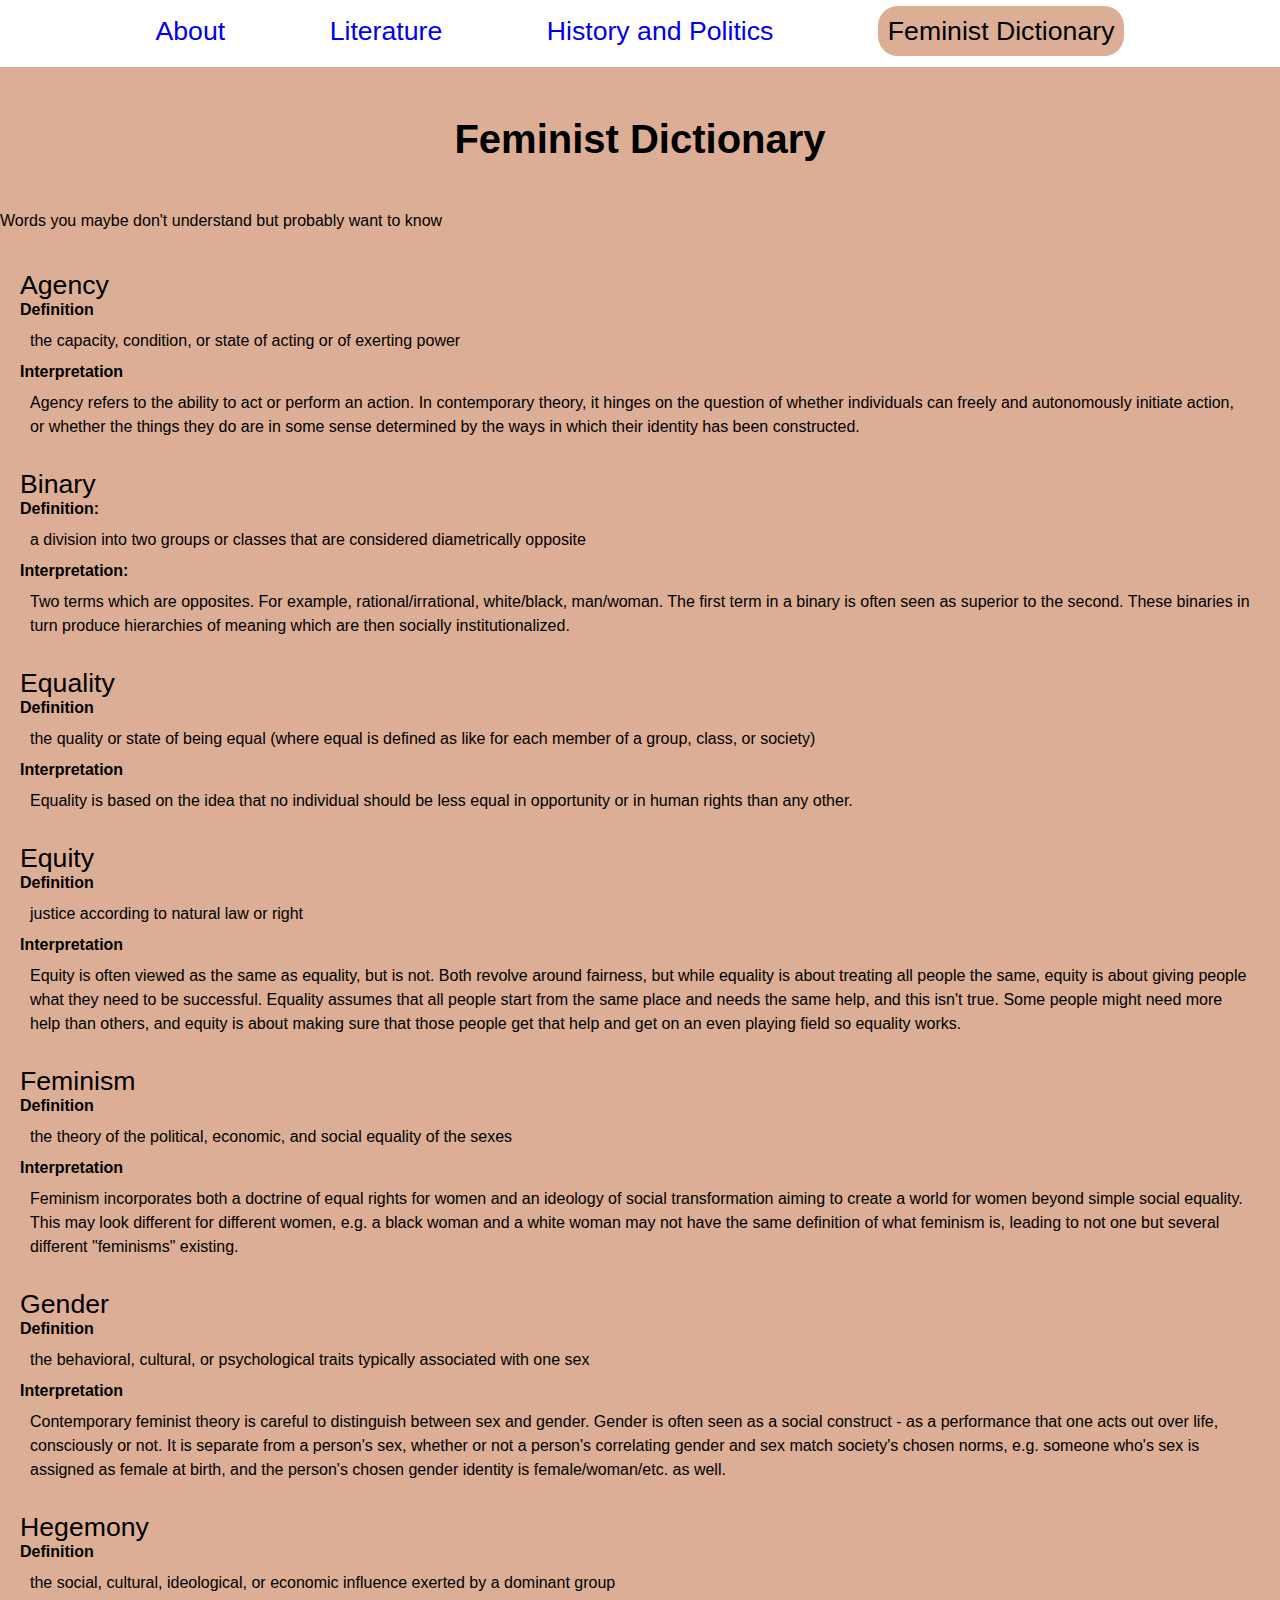
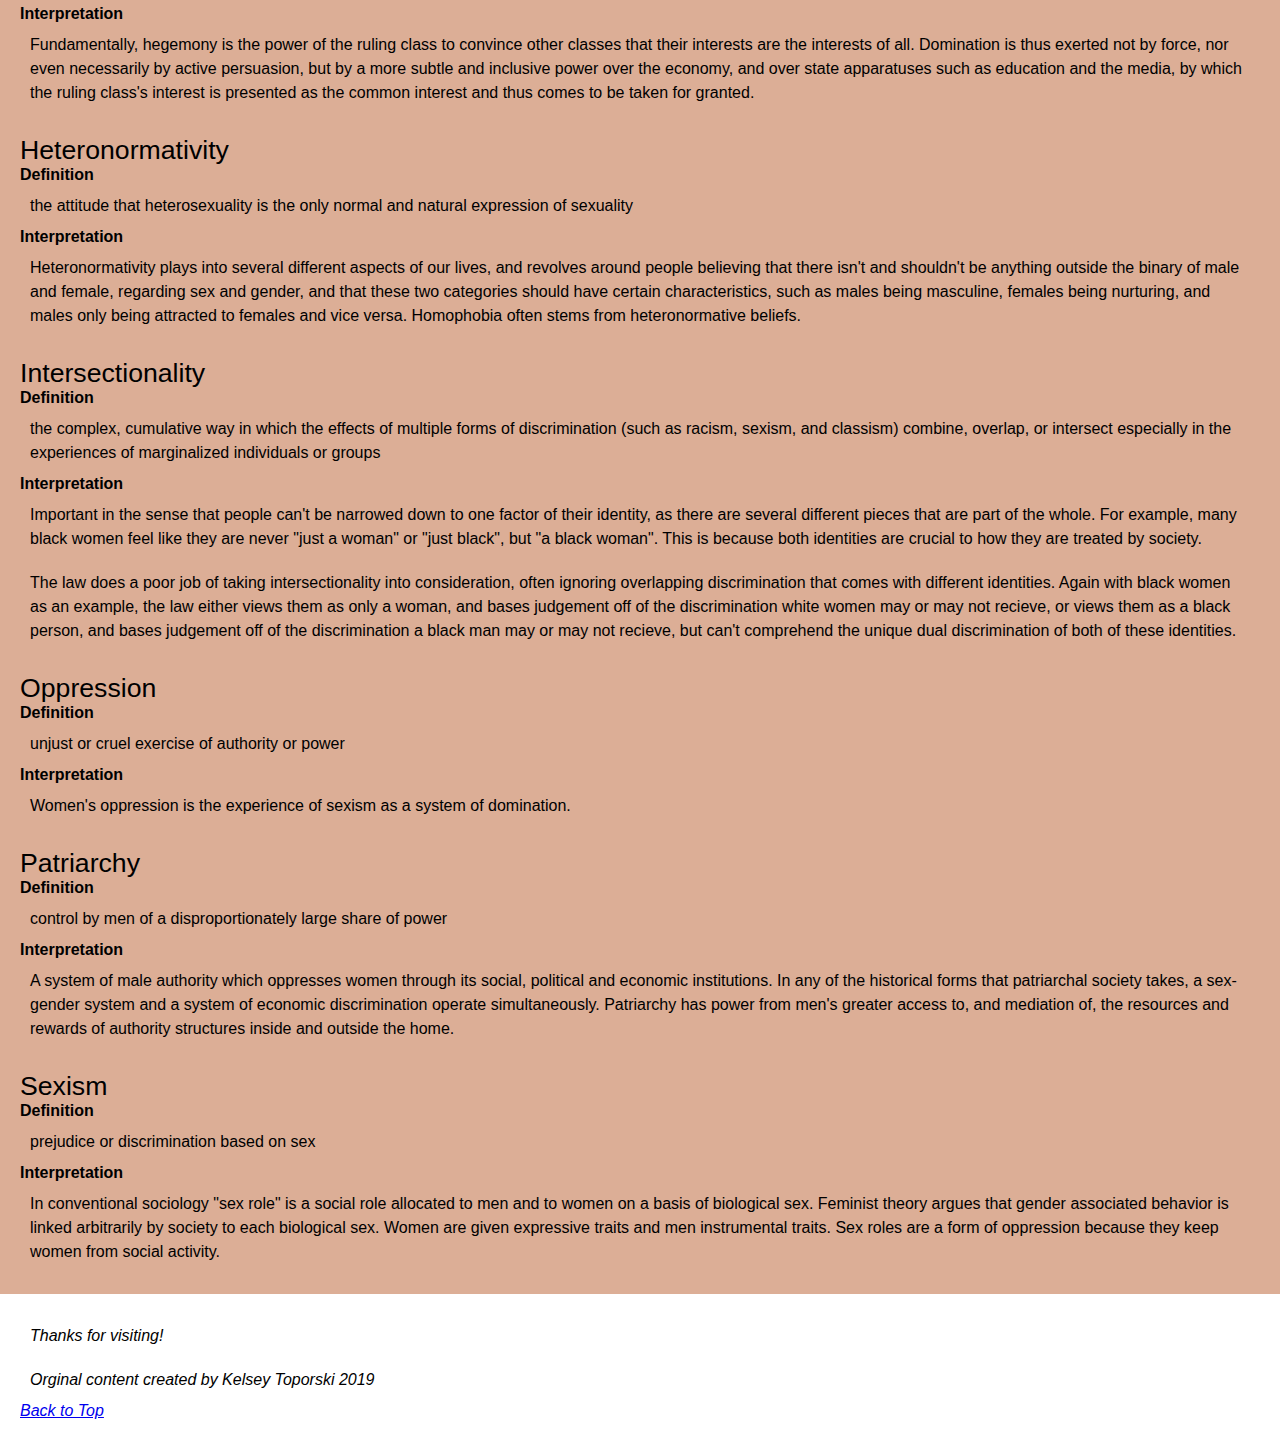
<file: femdict.html>
<!DOCTYPE html>
<html lang="en">
<head>
  <meta charset="UTF-8">

  <meta name="viewport" content="width=device-width, initial-scale=1.0">

  <!-- connects to the stylesheets -->
  <link rel="stylesheet" href="css/reset.css">
  <link rel="stylesheet" href="css/style.css">

  <!-- connect to a Google font -->  
  <!-- connect to a Font Aweseom font -->
  <!-- connect to a favicon -->

  <title>Women's Web - Dictionary</title>
</head>

<body>
  <header>
    <nav>
        <ul>
          <li><a href="index.html">About</a></li>
          <li><a href="literature.html">Literature</a></li>
          <li><a href="history.html">History and Politics</a></li>
          <li><a class="active" href="femdict.html">Feminist Dictionary</a></li>
        </ul>
    </nav>
      <!-- definitions from meriam webster -->
      <!-- interpretations from
            The Dictionary of Feminist Theory - Maggie Humm,
            Key Concepts In Post-Colonial Studies - Ashcroft, Bill, Gareth Griffiths, and Helen Tiffin,
            or myself -->
      <!-- interpretation of equity from https://everydayfeminism.com/2014/09/equality-is-not-enough/ -->

    <h1>Feminist Dictionary</h1>
    Words you maybe don't understand but probably want to know

  </header>

  <main>
  

      <!-- definitions from meriam webster -->
      <!-- interpretations from
            The Dictionary of Feminist Theory - Maggie Humm,
            Key Concepts In Post-Colonial Studies - Ashcroft, Bill, Gareth Griffiths, and Helen Tiffin,
            or myself -->
      <!-- interpretation of equity from https://everydayfeminism.com/2014/09/equality-is-not-enough/ -->

      <dl>
        <dt>Agency</dt>
        <dd>Definition
          <p>
            the capacity, condition, or state of acting or of exerting power
          </p>
        <dd>Interpretation
          <p>
            Agency refers to the ability to act or perform an action. In contemporary theory, it hinges on the question of whether individuals can freely and autonomously initiate action, or whether the things they do are in some sense determined by the ways in which their identity has been constructed.
          </p>

        <dt>Binary</dt>
        <dd>Definition:
          <p>
            a division into two groups or classes that are considered diametrically opposite
          </p></dd>
        <dd>Interpretation:
          <p>
            Two terms which are opposites. For example, rational/irrational, white/black, man/woman. The first term in a binary is often seen as superior to the second. These binaries in turn produce hierarchies of meaning which are then socially institutionalized.
          </p></dd>

        <dt>Equality</dt>
        <dd>Definition
          <p>
            the quality or state of being equal (where equal is defined as like for each member of a group, class, or society)
          </p></dd>
        <dd>Interpretation
          <p>
            Equality is based on the idea that no individual should be less equal in opportunity or in human rights than any other.
          </p></dd>
        
          
        <dt>Equity</dt>
        <dd>Definition
          <p>
            justice according to natural law or right
          </p></dd>
        <dd>Interpretation
          <p>
            Equity is often viewed as the same as equality, but is not. Both revolve around fairness, but while equality is about treating all people the same, equity is about giving people what they need to be successful. Equality assumes that all people start from the same place and needs the same help, and this isn't true. Some people might need more help than others, and equity is about making sure that those people get that help and get on an even playing field so equality works.
          </p></dd>
        
          
        <dt>Feminism</dt>
        <dd>Definition
          <p>
            the theory of the political, economic, and social equality of the sexes
          </p></dd>
        <dd>Interpretation
          <p>
            Feminism incorporates both a doctrine of equal rights for women and an ideology of social transformation aiming to create a world for women beyond simple social equality. This may look different for different women, e.g. a black woman and a white woman may not have the same definition of what feminism is, leading to not one but several different "feminisms" existing.
          </p></dd>
       
          
        <dt>Gender</dt>
        <dd>Definition
          <p>
            the behavioral, cultural, or psychological traits typically associated with one sex
          </p></dd>
        <dd>Interpretation
          <p>
            Contemporary feminist theory is careful to distinguish between sex and gender. Gender is often seen as a social construct - as a performance that one acts out over life, consciously or not. It is separate from a person's sex, whether or not a person's correlating gender and sex match society's chosen norms, e.g. someone who's sex is assigned as female at birth, and the person's chosen gender identity is female/woman/etc. as well.
          </p></dd>
        
          
        <dt>Hegemony</dt>
        <dd>Definition
          <p>
            the social, cultural, ideological, or economic influence exerted by a dominant group
          </p></dd>
        <dd>Interpretation
          <p>
            Fundamentally, hegemony is the power of the ruling class to convince other classes that their interests are the interests of all.  Domination is thus exerted not by force, nor even necessarily by active persuasion, but by a more subtle and inclusive power over the economy, and over state apparatuses such as education and the media, by which the ruling class's interest is presented as the common interest and thus comes to be taken for granted.
          </p></dd>
       
          
        <dt>Heteronormativity</dt>
        <dd>Definition
          <p>
            the attitude that heterosexuality is the only normal and natural expression of sexuality
          </p></dd>
        <dd>Interpretation
          <p>
            Heteronormativity plays into several different aspects of our lives, and revolves around people believing that there isn't and shouldn't be anything outside the binary of male and female, regarding sex and gender, and that these two categories should have certain characteristics, such as males being masculine, females being nurturing, and males only being attracted to females and vice versa. Homophobia often stems from heteronormative beliefs.
          </p></dd>
        
          
        <dt>Intersectionality</dt>
        <dd>Definition
          <p>
            the complex, cumulative way in which the effects of multiple forms of discrimination (such as racism, sexism, and classism) combine, overlap, or intersect especially in the experiences of marginalized individuals or groups
          </p></dd>
        <dd>Interpretation
          <p>
            Important in the sense that people can't be narrowed down to one factor of their identity, as there are several different pieces that are part of the whole. For example, many black women feel like they are never "just a woman" or "just black", but "a black woman". This is because both identities are crucial to how they are treated by society.
          </p>
          <p>
            The law does a poor job of taking intersectionality into consideration, often ignoring overlapping discrimination that comes with different identities. Again with black women as an example, the law either views them as only a woman, and bases judgement off of the discrimination white women may or may not recieve, or views them as a black person, and bases judgement off of the discrimination a black man may or may not recieve, but can't comprehend the unique dual discrimination of both of these identities.
          </p></dd>
           
          
        <dt>Oppression</dt>
        <dd>Definition
          <p>
            unjust or cruel exercise of authority or power
          </p></dd>
        <dd>Interpretation
          <p>
            Women's oppression is the experience of sexism as a system of domination.
          </p></dd>
       
          
        <dt>Patriarchy</dt>
        <dd>Definition
          <p>
            control by men of a disproportionately large share of power
          </p></dd>
        <dd>Interpretation
          <p>
            A system of male authority which oppresses women through its social, political and economic institutions. In any of the historical forms that patriarchal society takes, a sex-gender system and a system of economic discrimination operate simultaneously. Patriarchy has power from men's greater access to, and mediation of, the resources and rewards of authority structures inside and outside the home.
          </p></dd>
             
          
        <dt>Sexism</dt>
        <dd>Definition
          <p>
            prejudice or discrimination based on sex
          </p></dd>
        <dd>Interpretation
          <p>
            In conventional sociology "sex role" is a social role allocated to men and to women on a basis of biological sex. Feminist theory argues that gender associated behavior is linked arbitrarily by society to each biological sex. Women are given expressive traits and men instrumental traits. Sex roles are a form of oppression because they keep women from social activity.
          </p></dd>
      </dl>

    </main>

    <footer>
      <p class="thanks">
        Thanks for visiting! <i class="far fa-grin"></i>
      </p>
      <p>Orginal content created by Kelsey Toporski 2019</p>

      <a href="#top" class="tops">Back to Top</a>
    </footer>

</body>
</html>
</file>
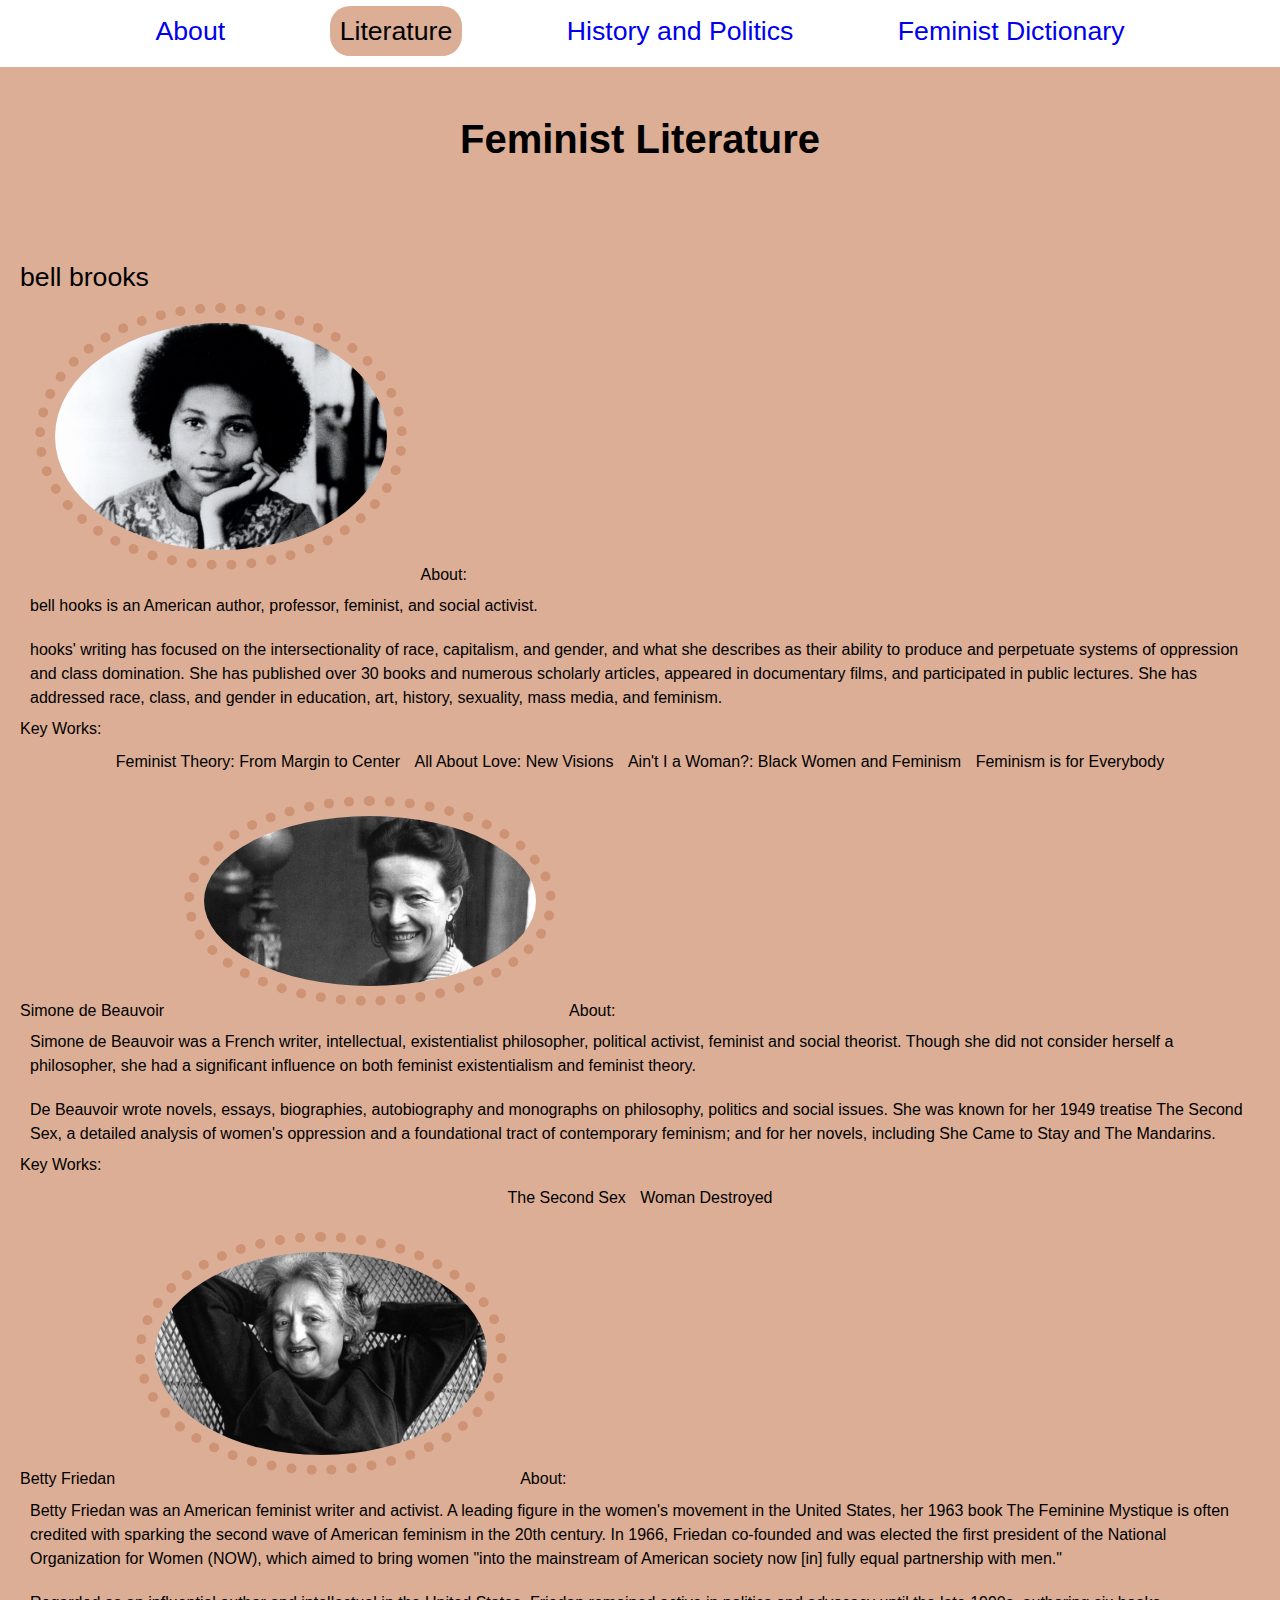
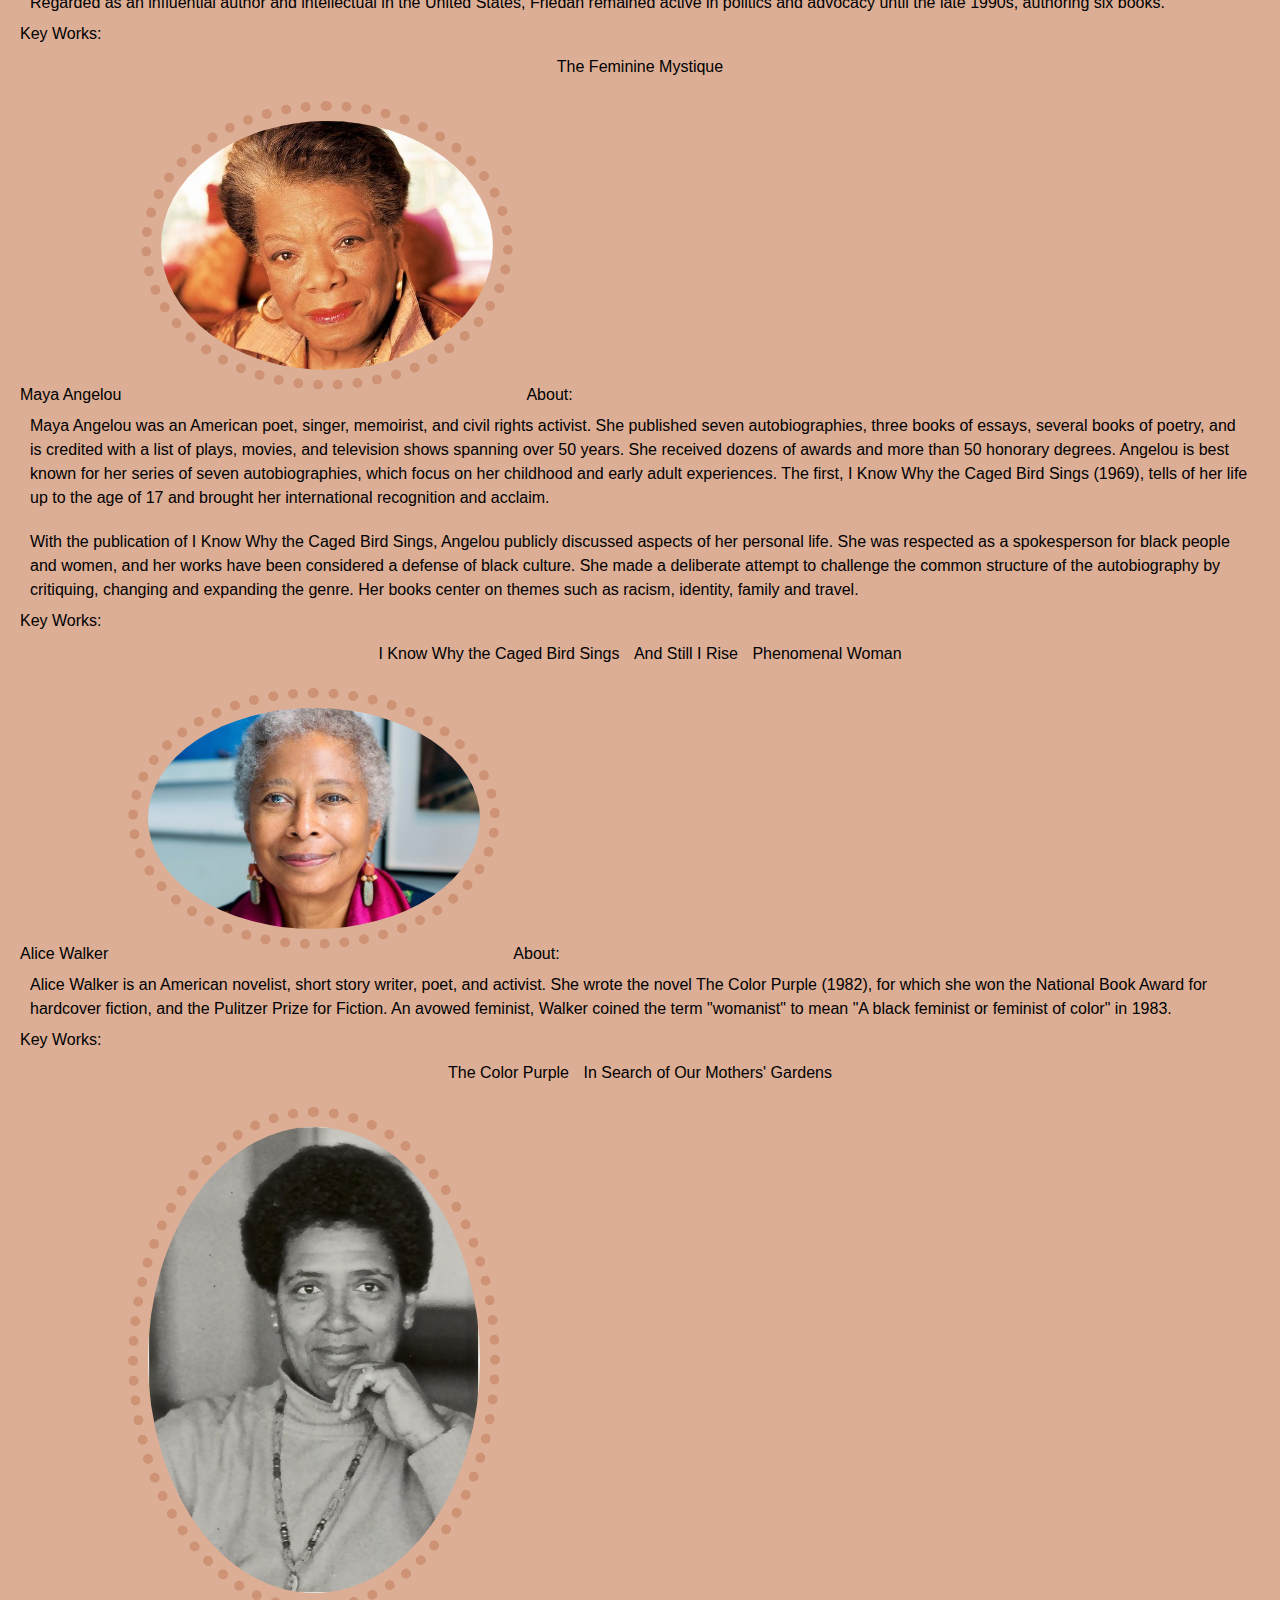
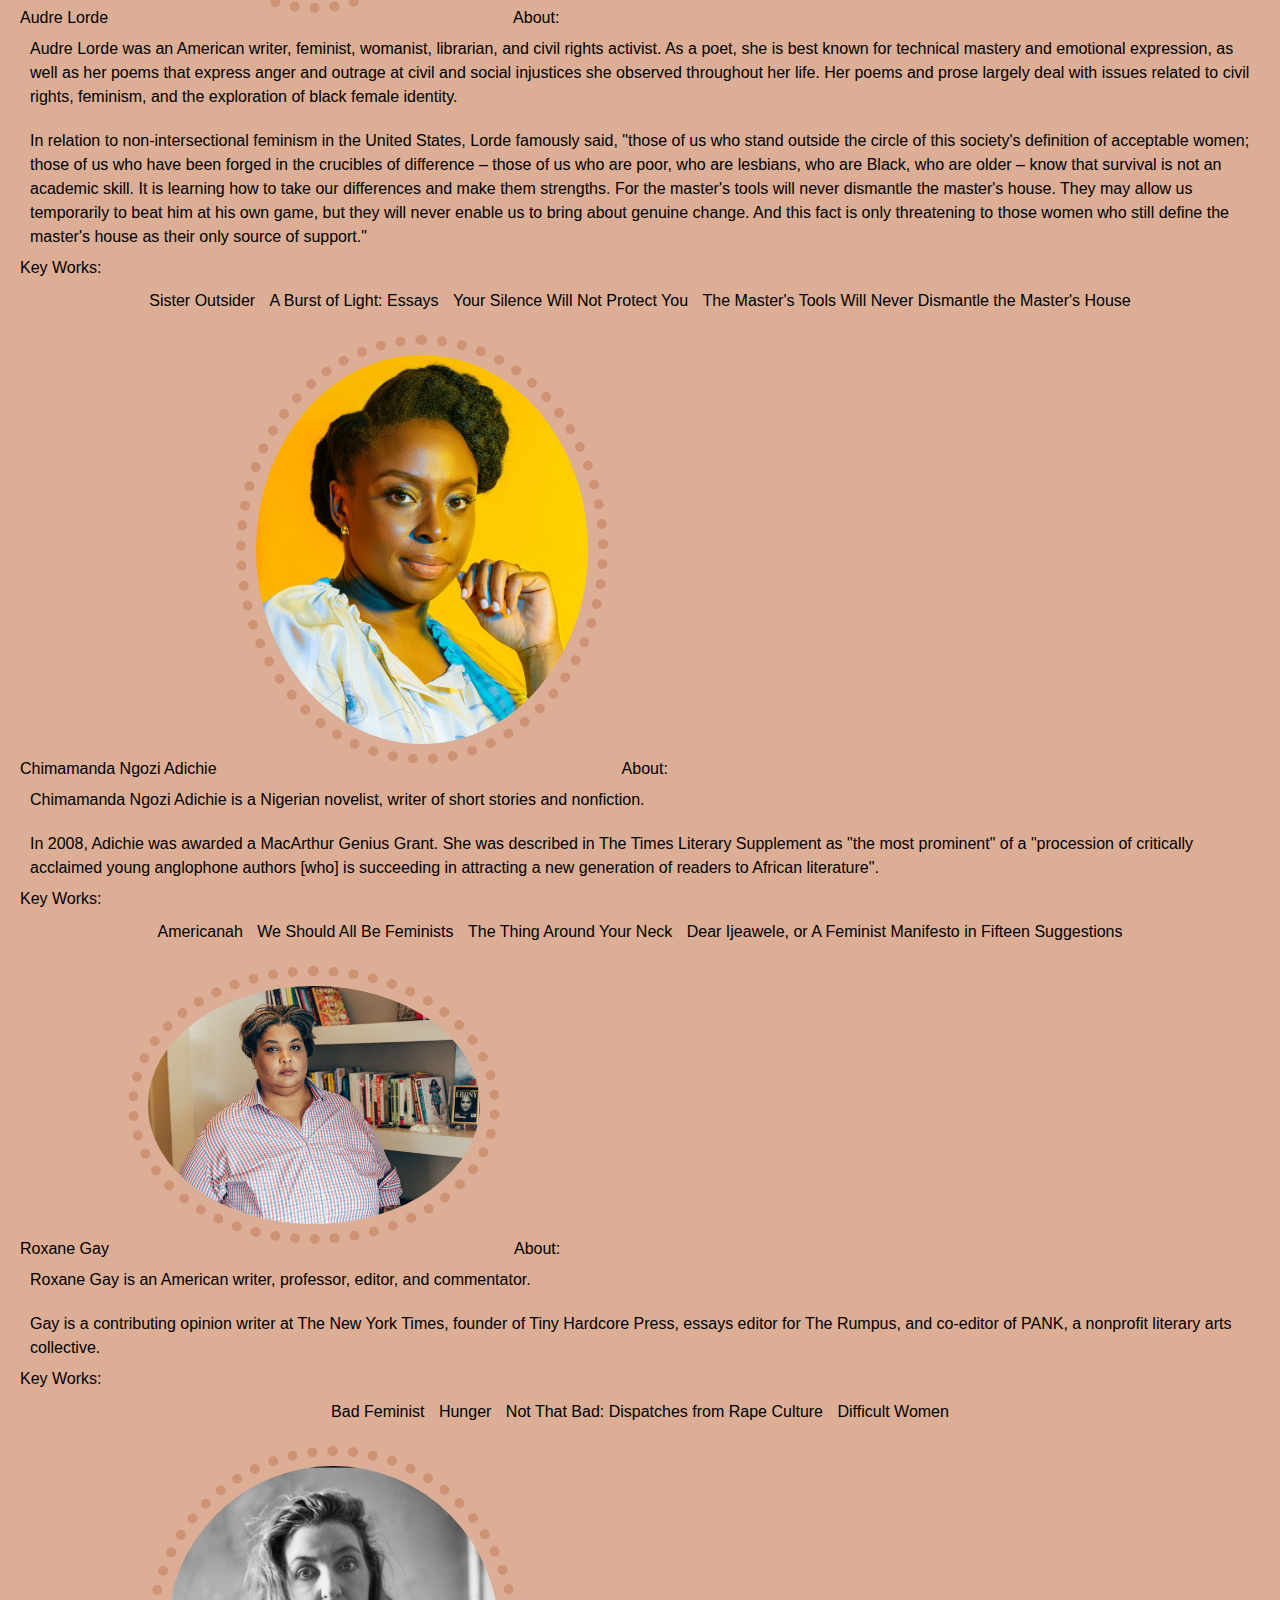
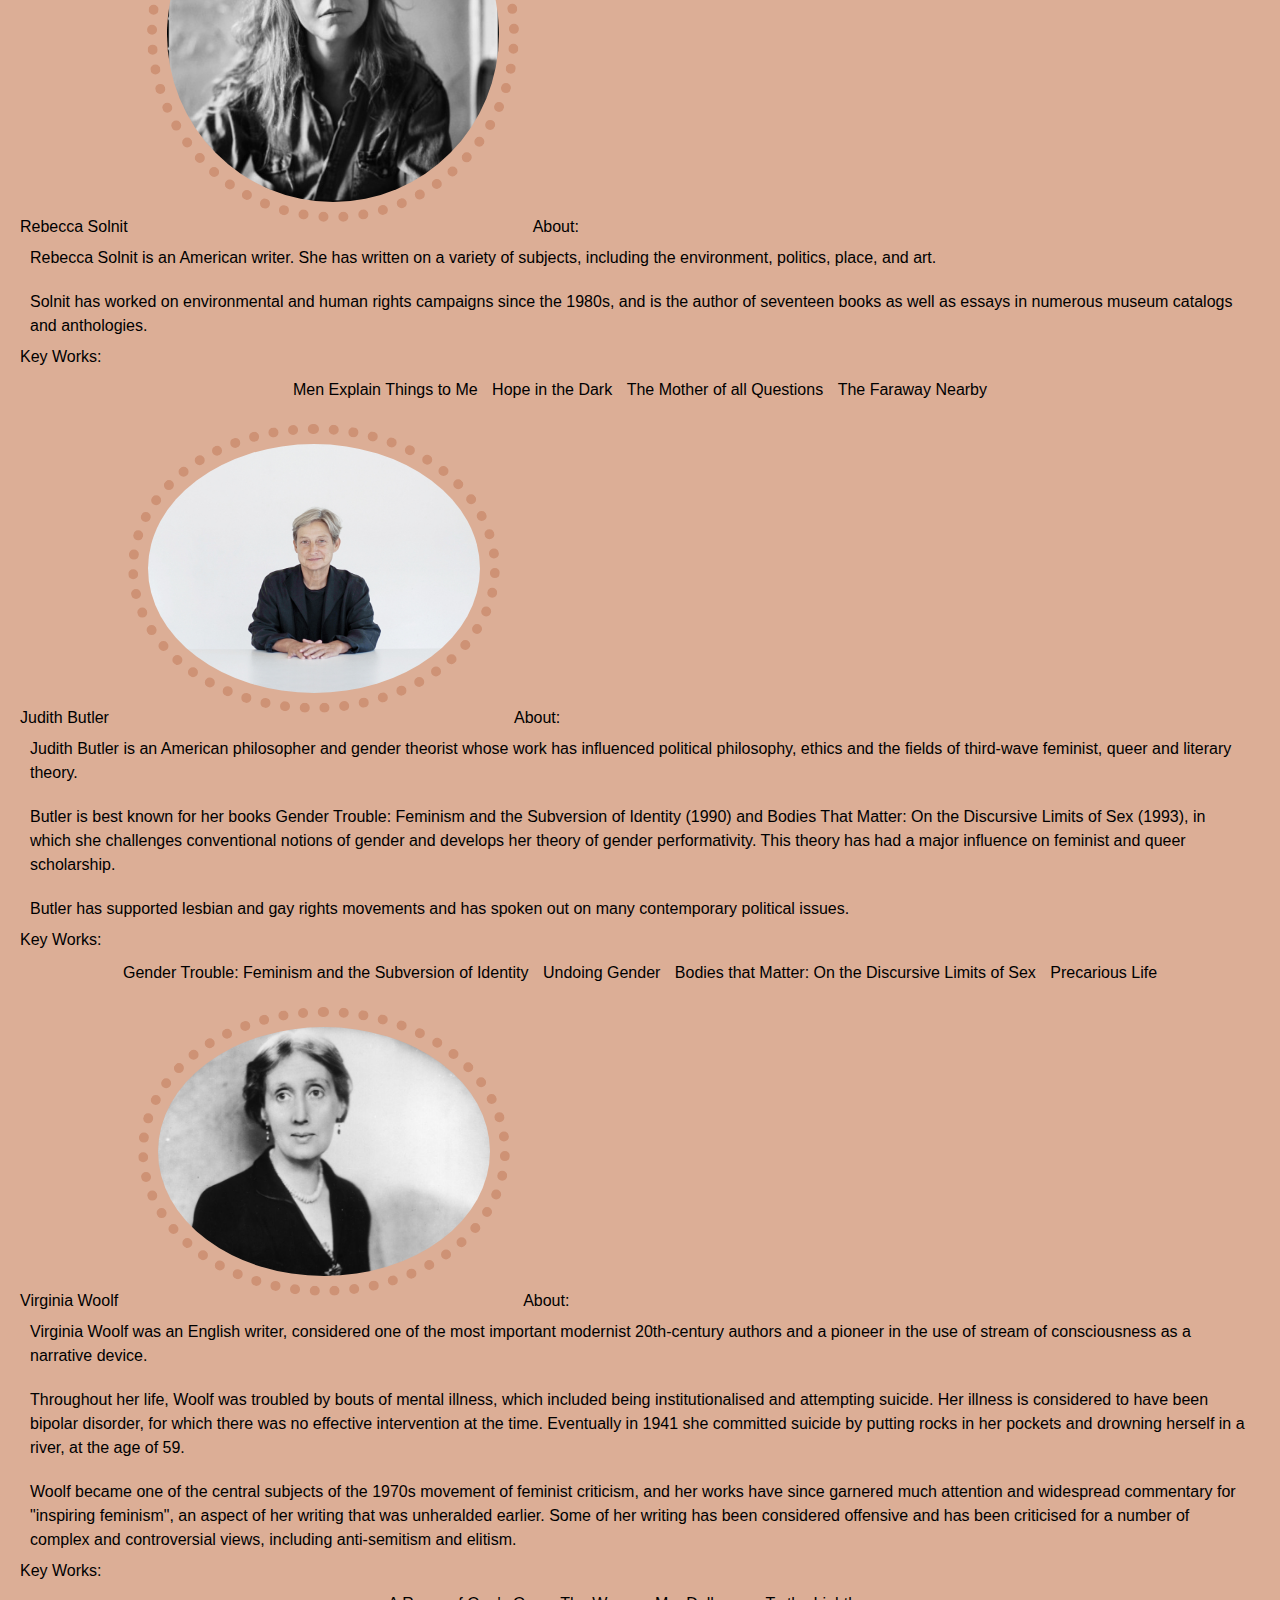
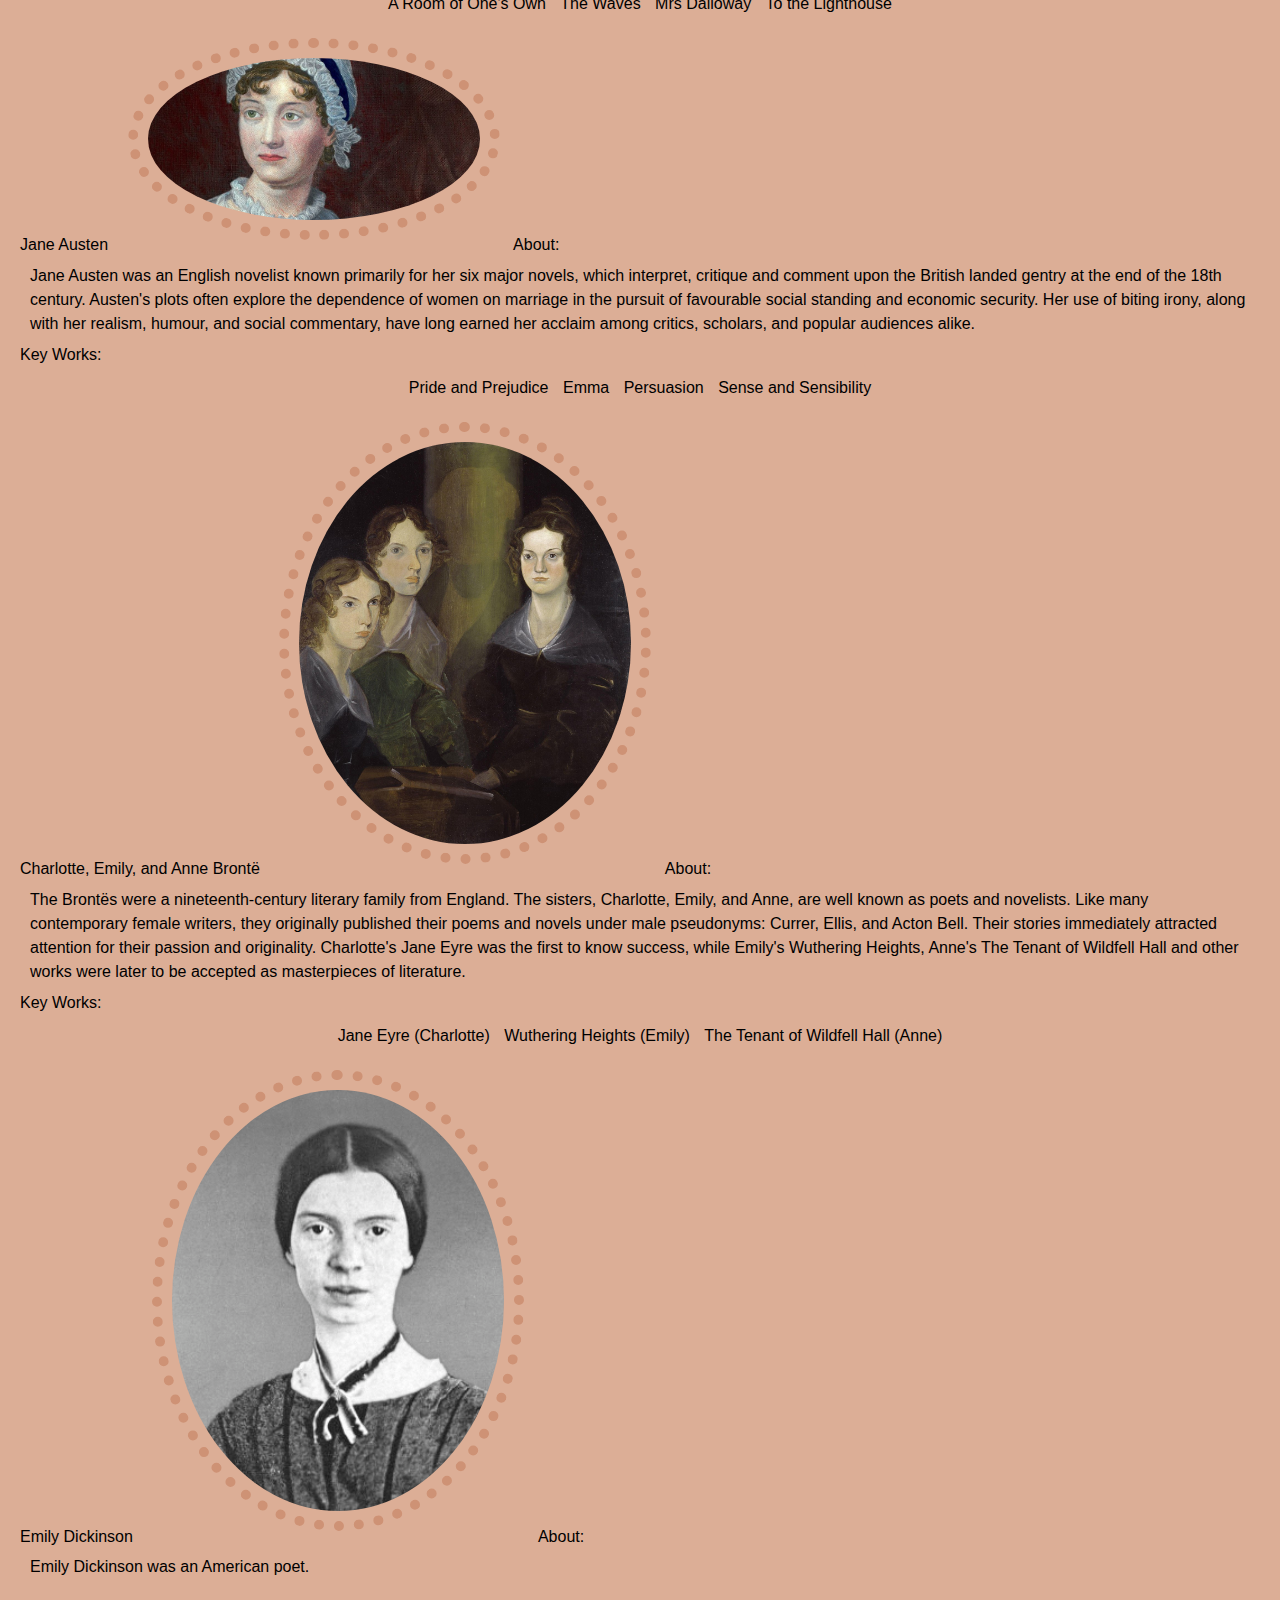
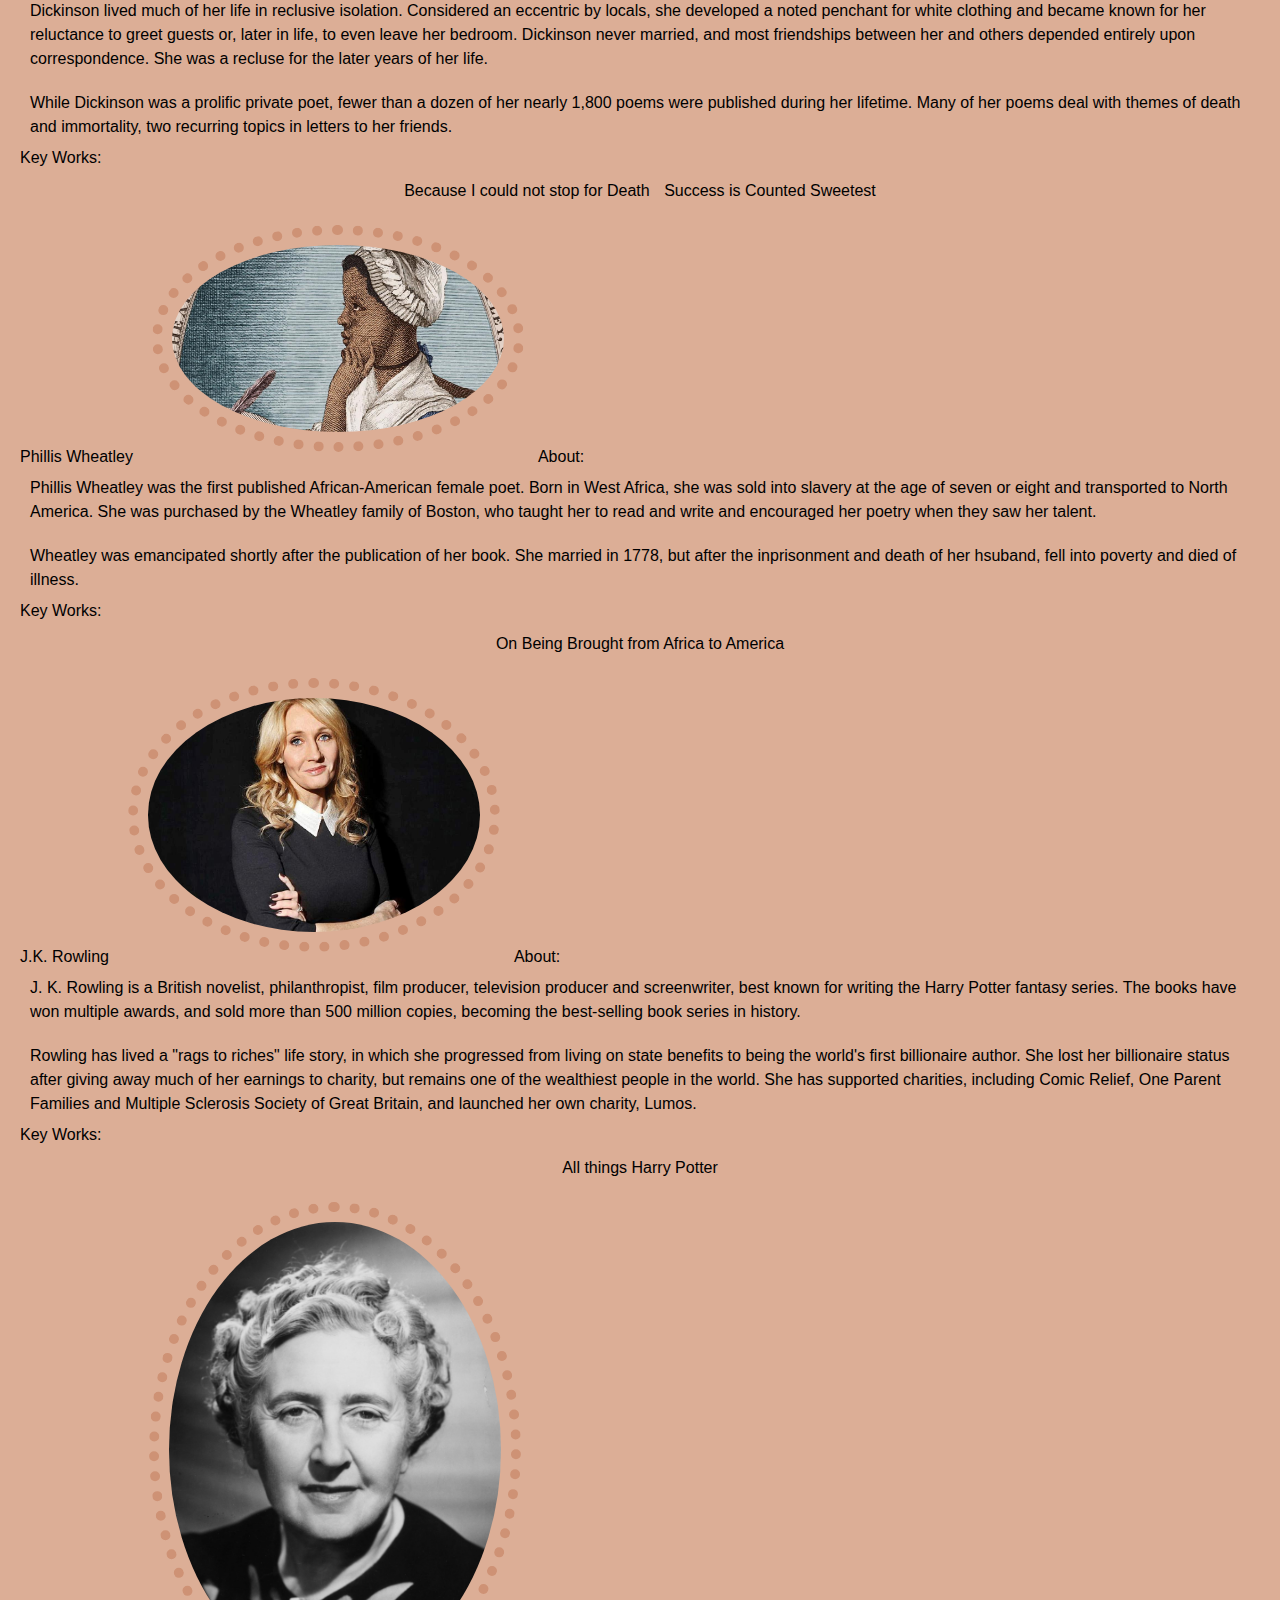
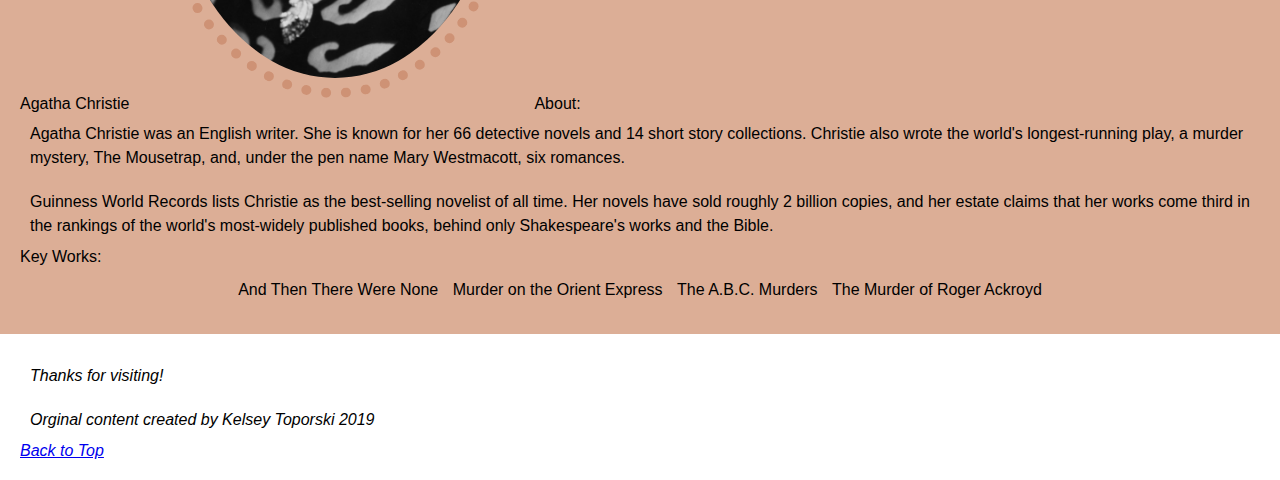
<file: literature.html>
<!DOCTYPE html>
<html lang="en">
<head>
  <meta charset="UTF-8">

  <meta name="viewport" content="width=device-width, initial-scale=1.0">

  <!-- connects to the stylesheets -->
  <link rel="stylesheet" href="css/reset.css">
  <link rel="stylesheet" href="css/style.css">

  <!-- connect to a Google font -->  
  <!-- connect to a Font Aweseom font -->
  <!-- connect to a favicon -->

  <title>Women's Web - Literature</title>
</head>

<body>
  <header>
    <nav>
        <ul>
          <li><a href="index.html">About</a></li>
          <li><a class="active" href="literature.html">Literature</a></li>
          <li><a href="history.html">History and Politics</a></li>
          <li><a href="femdict.html">Feminist Dictionary</a></li>
        </ul>
    </nav>
      <!-- definitions from meriam webster -->
      <!-- interpretations from
            The Dictionary of Feminist Theory - Maggie Humm,
            Key Concepts In Post-Colonial Studies - Ashcroft, Bill, Gareth Griffiths, and Helen Tiffin,
            or myself -->
      <!-- interpretation of equity from https://everydayfeminism.com/2014/09/equality-is-not-enough/ -->

    <h1>Feminist Literature</h1>
  </header>

  <main>

  <div>
  <h2>bell brooks</h2>
  <img src="images/bell_hooks.jpg"  width="200" alt="Image of bell hooks">
  About:
    <p>
      bell hooks is an American author, professor, feminist, and social activist.
    </p>
    <p>
      hooks' writing has focused on the intersectionality of race, capitalism, and gender, and what she describes as their ability to produce and perpetuate systems of oppression and class domination. She has published over 30 books and numerous scholarly articles, appeared in documentary films, and participated in public lectures. She has addressed race, class, and gender in education, art, history, sexuality, mass media, and feminism.
    </p>
  Key Works:
    <ul>
      <li>Feminist Theory: From Margin to Center</li>
      <li>All About Love: New Visions</li>
      <li>Ain't I a Woman?: Black Women and Feminism</li>
      <li>Feminism is for Everybody</li>
    </ul>
  </div>

  <div>
  Simone de Beauvoir
  <img src="images/simone_db.jpg"  width="200" alt="Image of Simone de Beauvoir">
  About:
    <p>
      Simone de Beauvoir was a French writer, intellectual, existentialist philosopher, political activist, feminist and social theorist. Though she did not consider herself a philosopher, she had a significant influence on both feminist existentialism and feminist theory.
    </p>
    <p>
      De Beauvoir wrote novels, essays, biographies, autobiography and monographs on philosophy, politics and social issues. She was known for her 1949 treatise The Second Sex, a detailed analysis of women's oppression and a foundational tract of contemporary feminism; and for her novels, including She Came to Stay and The Mandarins.
    </p>
  Key Works:
    <ul>
      <li>The Second Sex</li>
      <li>Woman Destroyed</li>
    </ul>
  </div>

  <div>
  Betty Friedan
  <img src="images/betty_friedan.jpg"  width="200" alt="Image of Betty Friedan">
  About:
    <p>
      Betty Friedan was an American feminist writer and activist. A leading figure in the women's movement in the United States, her 1963 book The Feminine Mystique is often credited with sparking the second wave of American feminism in the 20th century. In 1966, Friedan co-founded and was elected the first president of the National Organization for Women (NOW), which aimed to bring women "into the mainstream of American society now [in] fully equal partnership with men."
    </p>
    <p>
      Regarded as an influential author and intellectual in the United States, Friedan remained active in politics and advocacy until the late 1990s, authoring six books.
    </p>
  Key Works:
    <ul>
      <li>The Feminine Mystique</li>
    </ul>
  </div>

  <div>
  Maya Angelou
  <img src="images/maya_angelou.jpg"  width="200" alt="Image of Maya Angelou">
  About:
    <p>
      Maya Angelou was an American poet, singer, memoirist, and civil rights activist. She published seven autobiographies, three books of essays, several books of poetry, and is credited with a list of plays, movies, and television shows spanning over 50 years. She received dozens of awards and more than 50 honorary degrees. Angelou is best known for her series of seven autobiographies, which focus on her childhood and early adult experiences. The first, I Know Why the Caged Bird Sings (1969), tells of her life up to the age of 17 and brought her international recognition and acclaim.
    </p>
    <p>
      With the publication of I Know Why the Caged Bird Sings, Angelou publicly discussed aspects of her personal life. She was respected as a spokesperson for black people and women, and her works have been considered a defense of black culture. She made a deliberate attempt to challenge the common structure of the autobiography by critiquing, changing and expanding the genre. Her books center on themes such as racism, identity, family and travel.
    </p>
  Key Works:
    <ul>
      <li>I Know Why the Caged Bird Sings</li>
      <li>And Still I Rise</li>
      <li>Phenomenal Woman</li>
    </ul>
  </div>

      <!-- <script>
        alert("HI");
        console.log("hey good lookin");
      </script> -->

      <div>
      Alice Walker
      <img src="images/alice_walker.jpg"  width="200" alt="Image of Alice Walker">
      About:
        <p>
          Alice Walker is an American novelist, short story writer, poet, and activist. She wrote the novel The Color Purple (1982), for which she won the National Book Award for hardcover fiction, and the Pulitzer Prize for Fiction. An avowed feminist, Walker coined the term "womanist" to mean "A black feminist or feminist of color" in 1983.
        </p>
      Key Works:
        <ul>
          <li>The Color Purple</li>
          <li>In Search of Our Mothers' Gardens</li>
        </ul>
      </div>

      <div>
      Audre Lorde
      <img src="images/audre_lorde.jpg"  width="200" alt="Image of Audre Lorde">
      About:
        <p>
          Audre Lorde was an American writer, feminist, womanist, librarian, and civil rights activist. As a poet, she is best known for technical mastery and emotional expression, as well as her poems that express anger and outrage at civil and social injustices she observed throughout her life. Her poems and prose largely deal with issues related to civil rights, feminism, and the exploration of black female identity.
        </p>
        <p>
          In relation to non-intersectional feminism in the United States, Lorde famously said, "those of us who stand outside the circle of this society's definition of acceptable women; those of us who have been forged in the crucibles of difference – those of us who are poor, who are lesbians, who are Black, who are older – know that survival is not an academic skill. It is learning how to take our differences and make them strengths. For the master's tools will never dismantle the master's house. They may allow us temporarily to beat him at his own game, but they will never enable us to bring about genuine change. And this fact is only threatening to those women who still define the master's house as their only source of support."
        </p>
      Key Works:
        <ul>
          <li>Sister Outsider</li>
          <li>A Burst of Light: Essays</li>
          <li>Your Silence Will Not Protect You</li>
          <li>The Master's Tools Will Never Dismantle the Master's House</li>
        </ul>
      </div>

      <div>
      Chimamanda Ngozi Adichie
      <img src="images/chimamanda.jpg"  width="200" alt="Image of Chimamanda Ngozi Adichie">
      About:
        <p>
          Chimamanda Ngozi Adichie is a Nigerian novelist, writer of short stories and nonfiction.
        </p>
        <p>
          In 2008, Adichie was awarded a MacArthur Genius Grant. She was described in The Times Literary Supplement as "the most prominent" of a "procession of critically acclaimed young anglophone authors [who] is succeeding in attracting a new generation of readers to African literature".
        </p>
      Key Works:
        <ul>
          <li>Americanah</li>
          <li>We Should All Be Feminists</li>
          <li>The Thing Around Your Neck</li>
          <li>Dear Ijeawele, or A Feminist Manifesto in Fifteen Suggestions</li>
        </ul>
      </div>

      <div>
      Roxane Gay
      <img src="images/roxane_gay.jpg"  width="200" alt="Image of Roxane Gay">
      About:
        <p>
          Roxane Gay is an American writer, professor, editor, and commentator.
        </p>
        <p>
          Gay is a contributing opinion writer at The New York Times, founder of Tiny Hardcore Press, essays editor for The Rumpus, and co-editor of PANK, a nonprofit literary arts collective.
        </p>
      Key Works:
        <ul>
          <li>Bad Feminist</li>
          <li>Hunger</li>
          <li>Not That Bad: Dispatches from Rape Culture</li>
          <li>Difficult Women</li>
        </ul>
      </div>

      <div>
      Rebecca Solnit
      <img src="images/rebecca_solnit.jpg"  width="200" alt="Image of Rebecca Solnit">
      About:
        <p>
          Rebecca Solnit is an American writer. She has written on a variety of subjects, including the environment, politics, place, and art.
        </p>
        <p>
          Solnit has worked on environmental and human rights campaigns since the 1980s, and is the author of seventeen books as well as essays in numerous museum catalogs and anthologies.
        </p>
      Key Works:
        <ul>
          <li>Men Explain Things to Me</li>
          <li>Hope in the Dark</li>
          <li>The Mother of all Questions</li>
          <li>The Faraway Nearby</li>
        </ul>
      </div>

      <div>
      Judith Butler
      <img src="images/judith_butler.jpg"  width="200" alt="Image of Judith Butler">
      About:
        <p>
          Judith Butler is an American philosopher and gender theorist whose work has influenced political philosophy, ethics and the fields of third-wave feminist, queer and literary theory.
        </p>
        <p>
          Butler is best known for her books Gender Trouble: Feminism and the Subversion of Identity (1990) and Bodies That Matter: On the Discursive Limits of Sex (1993), in which she challenges conventional notions of gender and develops her theory of gender performativity. This theory has had a major influence on feminist and queer scholarship.
        </p>
        <p>
          Butler has supported lesbian and gay rights movements and has spoken out on many contemporary political issues.
        </p>
      Key Works:
        <ul>
          <li>Gender Trouble: Feminism and the Subversion of Identity</li>
          <li>Undoing Gender</li>
          <li>Bodies that Matter: On the Discursive Limits of Sex</li>
          <li>Precarious Life</li>
        </ul>
      </div>

      <div>
      Virginia Woolf
      <img src="images/virginia_woolf.jpg"  width="200" alt="Image of Virginia Woolf">
      About:
        <p>
          Virginia Woolf was an English writer, considered one of the most important modernist 20th-century authors and a pioneer in the use of stream of consciousness as a narrative device.
        </p>
        <p>
          Throughout her life, Woolf was troubled by bouts of mental illness, which included being institutionalised and attempting suicide. Her illness is considered to have been bipolar disorder, for which there was no effective intervention at the time. Eventually in 1941 she committed suicide by putting rocks in her pockets and drowning herself in a river, at the age of 59.
        </p>
        <p>
          Woolf became one of the central subjects of the 1970s movement of feminist criticism, and her works have since garnered much attention and widespread commentary for "inspiring feminism", an aspect of her writing that was unheralded earlier. Some of her writing has been considered offensive and has been criticised for a number of complex and controversial views, including anti-semitism and elitism.
        </p>
      Key Works:
        <ul>
          <li>A Room of One's Own</li>
          <li>The Waves</li>
          <li>Mrs Dalloway</li>
          <li>To the Lighthouse</li>
        </ul>
      </div>

      <div>
      Jane Austen
      <img src="images/jane_austen.jpg"  width="200" alt="Image of Jane Austen">
      About:
        <p>
          Jane Austen was an English novelist known primarily for her six major novels, which interpret, critique and comment upon the British landed gentry at the end of the 18th century. Austen's plots often explore the dependence of women on marriage in the pursuit of favourable social standing and economic security. Her use of biting irony, along with her realism, humour, and social commentary, have long earned her acclaim among critics, scholars, and popular audiences alike.
        </p>
      Key Works:
        <ul>
          <li>Pride and Prejudice</li>
          <li>Emma</li>
          <li>Persuasion</li>
          <li>Sense and Sensibility</li>
        </ul>
      </div>

      <div>
      Charlotte, Emily, and Anne Brontë
      <img src="images/bronte_sisters.jpg"  width="200" alt="Image of Charlotte, Emily, and Anne Brontë">
      About:
        <p>
          The Brontës were a nineteenth-century literary family from England. The sisters, Charlotte, Emily, and Anne, are well known as poets and novelists. Like many contemporary female writers, they originally published their poems and novels under male pseudonyms: Currer, Ellis, and Acton Bell. Their stories immediately attracted attention for their passion and originality. Charlotte's Jane Eyre was the first to know success, while Emily's Wuthering Heights, Anne's The Tenant of Wildfell Hall and other works were later to be accepted as masterpieces of literature.
        </p>
      Key Works:
        <ul>
          <li>Jane Eyre (Charlotte)</li>
          <li>Wuthering Heights (Emily)</li>
          <li>The Tenant of Wildfell Hall (Anne)</li>
        </ul>
      </div>

      <div>
      Emily Dickinson
      <img src="images/emily_d.jpg"  width="200" alt="Image of Emily Dickinson">
      About:
        <p>
          Emily Dickinson was an American poet.
        </p>
        <p>
          Dickinson lived much of her life in reclusive isolation. Considered an eccentric by locals, she developed a noted penchant for white clothing and became known for her reluctance to greet guests or, later in life, to even leave her bedroom. Dickinson never married, and most friendships between her and others depended entirely upon correspondence. She was a recluse for the later years of her life.
        </p>
        <p>
          While Dickinson was a prolific private poet, fewer than a dozen of her nearly 1,800 poems were published during her lifetime. Many of her poems deal with themes of death and immortality, two recurring topics in letters to her friends.
        </p>
      Key Works:
        <ul>
          <li>Because I could not stop for Death</li>
          <li>Success is Counted Sweetest</li>
        </ul>
      </div>

      <div>
      Phillis Wheatley
      <img src="images/phillis_w.jpg"  width="200" alt="Image of Phillis Wheatley">
      About:
        <p>
          Phillis Wheatley was the first published African-American female poet. Born in West Africa, she was sold into slavery at the age of seven or eight and transported to North America. She was purchased by the Wheatley family of Boston, who taught her to read and write and encouraged her poetry when they saw her talent.
        </p>
        <p>
          Wheatley was emancipated shortly after the publication of her book. She married in 1778, but after the inprisonment and death of her hsuband, fell into poverty and died of illness.
        </p>
      Key Works:
        <ul>
          <li>On Being Brought from Africa to America</li>
        </ul>
      </div>

      <div>
      J.K. Rowling
      <img src="images/jk_rowling.jpg"  width="200" alt="Image of J.K. Rowling">
      About:
        <p>
          J. K. Rowling is a British novelist, philanthropist, film producer, television producer and screenwriter, best known for writing the Harry Potter fantasy series. The books have won multiple awards, and sold more than 500 million copies, becoming the best-selling book series in history.
        </p>
        <p>
          Rowling has lived a "rags to riches" life story, in which she progressed from living on state benefits to being the world's first billionaire author. She lost her billionaire status after giving away much of her earnings to charity, but remains one of the wealthiest people in the world. She has supported charities, including Comic Relief, One Parent Families and Multiple Sclerosis Society of Great Britain, and launched her own charity, Lumos.
        </p>
      Key Works:
        <ul>
          <li>All things Harry Potter</li>
        </ul>
      </div>

      <div>
      Agatha Christie
      <img src="images/agatha.jpg"  width="200" alt="Image of Agatha Christie">
      About:
        <p>
          Agatha Christie was an English writer. She is known for her 66 detective novels and 14 short story collections. Christie also wrote the world's longest-running play, a murder mystery, The Mousetrap, and, under the pen name Mary Westmacott, six romances.
        </p>
        <p>
          Guinness World Records lists Christie as the best-selling novelist of all time. Her novels have sold roughly 2 billion copies, and her estate claims that her works come third in the rankings of the world's most-widely published books, behind only Shakespeare's works and the Bible.
        </p>
      Key Works:
        <ul>
          <li>And Then There Were None</li>
          <li>Murder on the Orient Express</li>
          <li>The A.B.C. Murders</li>
          <li>The Murder of Roger Ackroyd</li>
        </ul>
      </div>
    </main>
    <footer>
      <p class="thanks">
        Thanks for visiting! <i class="far fa-grin"> </i>
      </p>
      <p>Orginal content created by Kelsey Toporski 2019</p>
      <a href="#top" class="tops">Back to Top</a>

    </footer>
  </body>
</html>
</file>
<file: css/style.css>
body{
    font-family: Arial, Helvetica;
    /* padding: 50px; */
    background-color: #DCAE96;
  }

main{
  padding: 20px;
}

.hero-image{
  background-image: url('../images/women_march_pano.jpg');
  height: 50%;
  background-position: center;
  background-repeat: no-repeat;
  background-size: cover;
  position: relative;
}

nav{
  background-color: white;
  height: 50pt;
  padding-top: 6px;
}

nav ul li{
    display: inline;
    font-family: 'Bradley Hand', 'Arial Narrow', Arial, sans-serif;
    padding: 30px;
    border-radius: 15%;
    font-size: 20pt;
    text-align: center;
    margin: 20px;
}

nav a{
  /* Set text decoration*/
  text-decoration: none;
}

a:visited{
  /* Set color */
  color: black;
}

h1{
    color: black;
    font-weight: bold;
    text-align: center;
    font-size: 30pt;
    padding: 50px;
  }

h2{
    font-size: 20pt;
    margin-top: 30px;
  }

p{
    /* make your paragraphs 14pt, double-spaced and 10px of padding on the left and right */
    font-size: 12pt;
    line-height: 1.5
    }

ul{
    padding: 10px;
    text-align: center;
}

li{
  display: inline-block;
  margin: 5px;
}

nav .active{
  color: black;
  background: #DCAE96;
  border-radius: 20px;
  padding: 10px;
}

p{
    padding: 10px;
}

img{
  width: 30%;
  padding: 10px;
  margin: 10px 10px 10px 15px;
  border: dotted #ce9275 10px;
  border-radius: 100%;
}

img:nth-child(3n) {
  border: dashed #ce9275 10px;
}

dt{
  font-size: 20pt;
  padding-top: 20px;
}

dd{
  font-weight: bold;
}

footer{
  font-style: oblique;
  padding-top: 20px;
  padding-left: 20px;
  padding-bottom: 20px;
  background-color: white;
}
</file>
